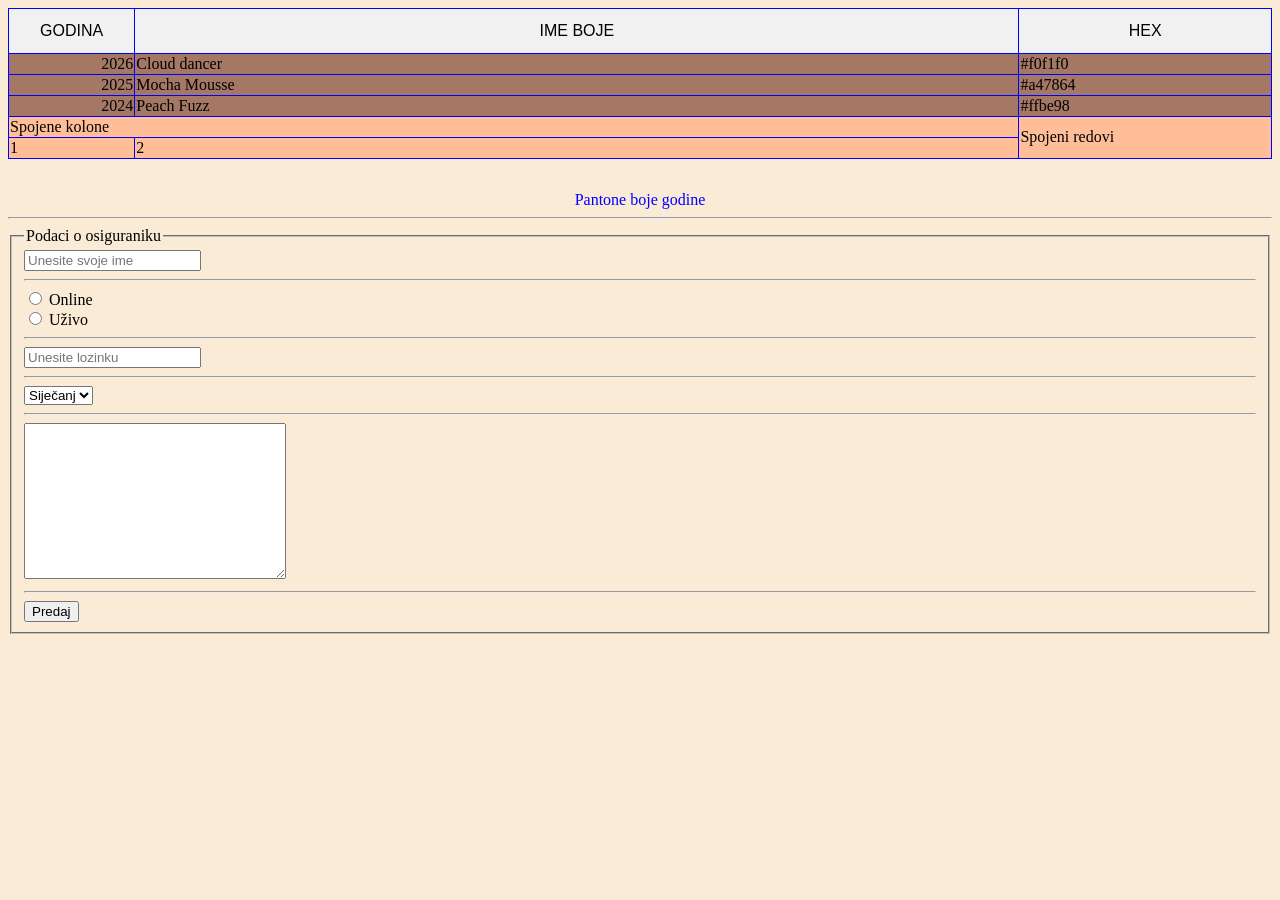
<file: 02_HTML_CSS/vjezba04/index.html>
<!DOCTYPE html>
<html lang="en">
<head>
    <meta charset="UTF-8">
    <meta name="viewport" content="width=device-width, initial-scale=1.0">
    <title>Document</title>
   <link rel="stylesheet" href="style.css"> 
</head>
<body>
    
<table>
    <caption>Pantone boje godine</caption>
    <colgroup>
        <col style="width: 10%;">
        <col style="width: 70%;">
        <col style="width: 20%;">
    </colgroup>
    <thead>
        <tr>
            <th>Godina</th>
            <th>Ime boje</th>
            <th>HEX</th>
        </tr>
    </thead>
    <tbody>
        <tr>
            <td>2026</td>
            <td>Cloud dancer</td>
            <td>#f0f1f0</td>
        </tr>
        <tr>
            <td>2025</td>
            <td>Mocha Mousse</td>
            <td>#a47864</td>
        </tr>
        <tr>
            <td>2024</td>
            <td>Peach Fuzz</td>
            <td>#ffbe98</td>
        </tr>
    </tbody>
    <tfoot>
        <tr>
            <td colspan="2">Spojene kolone</td>
            <td rowspan="2">Spojeni redovi</td>
        </tr>
        <tr>
            <td>1</td>
            <td>2</td>
        </tr>
    </tfoot>
</table>

<hr>

<form action="https://origo.hr" method="get">
    <fieldset>
        <legend>Podaci o osiguraniku</legend>

        <input type="text" name="ime" id="ime" placeholder="Unesite svoje ime">

        <hr>

        <input type="radio" name="nacin" id="online" value="online">
        <label for="online">Online</label>

        <br>

        <input type="radio" name="nacin" id="neposredno" value="neposredno">
        <label for="neposredno">Uživo</label>

        <hr>

        <input type="password" name="lozinka" id="lozinka" placeholder="Unesite lozinku">

        <hr>

        <select name="mjesec" id="mjesec">
            <option value="1">Siječanj</option>
            <option value="2">Veljača</option>
        </select>

        <hr>

        <textarea name="poruka" id="poruka" cols="30" rows="10"></textarea>

        <hr>

        <button>Predaj</button>







    </fieldset>
</form>

</body>
</html>
</file>
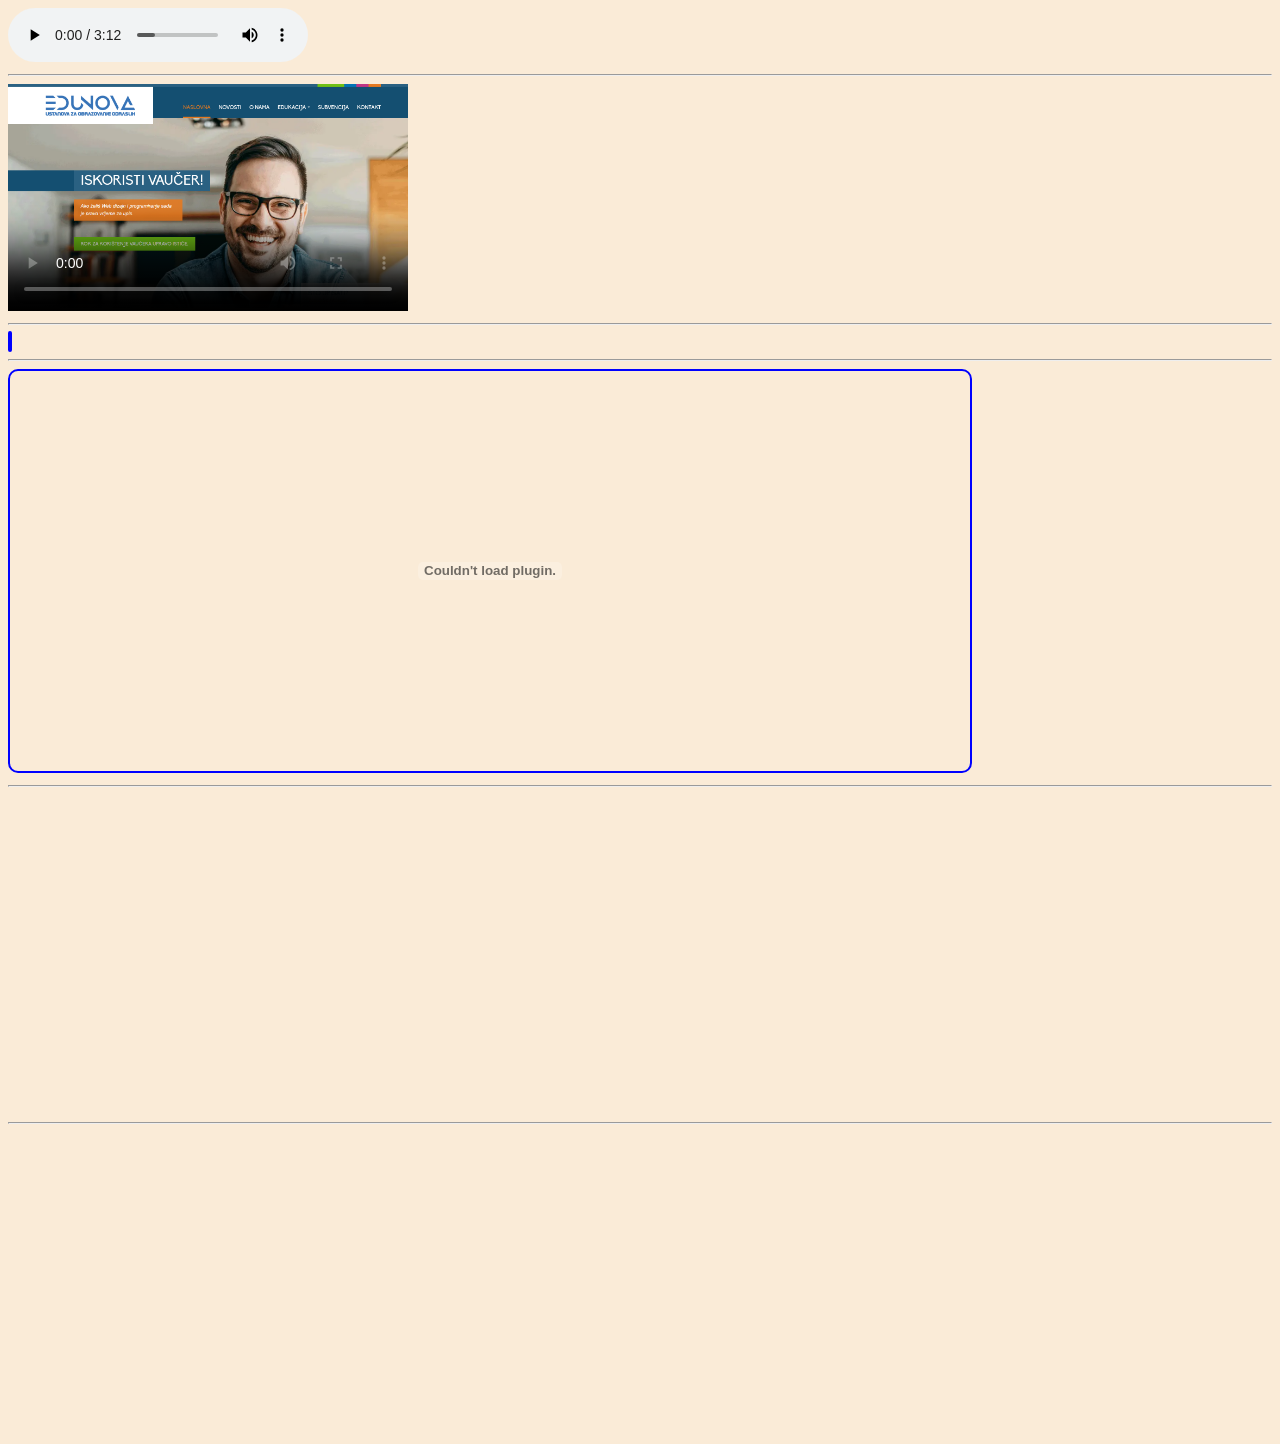
<file: 02_HTML_CSS/vjezba05/index.html>
<!DOCTYPE html>
<html> 
    <head>
        <meta charset="UTF-8">
        <meta name="viewport" content="width=device-width">
        <title>Multimedija</title>
        <link rel="stylesheet" href="style.css">
        <style>
            object{
                border: 2px solid blue;
                border-radius: 10px;
                min-width: 960px;
                min-height: 400px;
            }
            .karta{
                width: 100%;
                max-height: 300px;
            }

        </style>
 </head>
<body>

    <audio controls src="pjesma.mp3"></audio>

    <hr>

    <video poster="poster.png" controls src="video.mp4" id="edunova">
        Vaš preglednik ne podržava reprodukciju ovog sadržaja
    </video>
  
    <hr>

    <object data="https://edunova.hr" type="text/html"></object>

    <hr>

    <object data="dokument.pdf" type="application/pdf"></object>

    <hr>

    <iframe width="560" height="315" src="https://www.youtube.com/embed/OiSasDq3dr0?si=gfOtm9Ur5_UpCtLg" title="YouTube video player" frameborder="0" allow="accelerometer; autoplay; clipboard-write; encrypted-media; gyroscope; picture-in-picture; web-share" referrerpolicy="strict-origin-when-cross-origin" allowfullscreen></iframe>

    <hr>

    <iframe class="karta" src="https://www.google.com/maps/embed?pb=!1m14!1m12!1m3!1d2780.735051070653!2d15.942853774243003!3d45.816564353854346!2m3!1f0!2f0!3f0!3m2!1i1024!2i768!4f13.1!5e0!3m2!1shr!2shr!4v1782412366991!5m2!1shr!2shr" width="600" height="450" style="border:0;" allowfullscreen="" loading="lazy" referrerpolicy="strict-origin-when-cross-origin"></iframe>
    

</body>
</html>
</file>
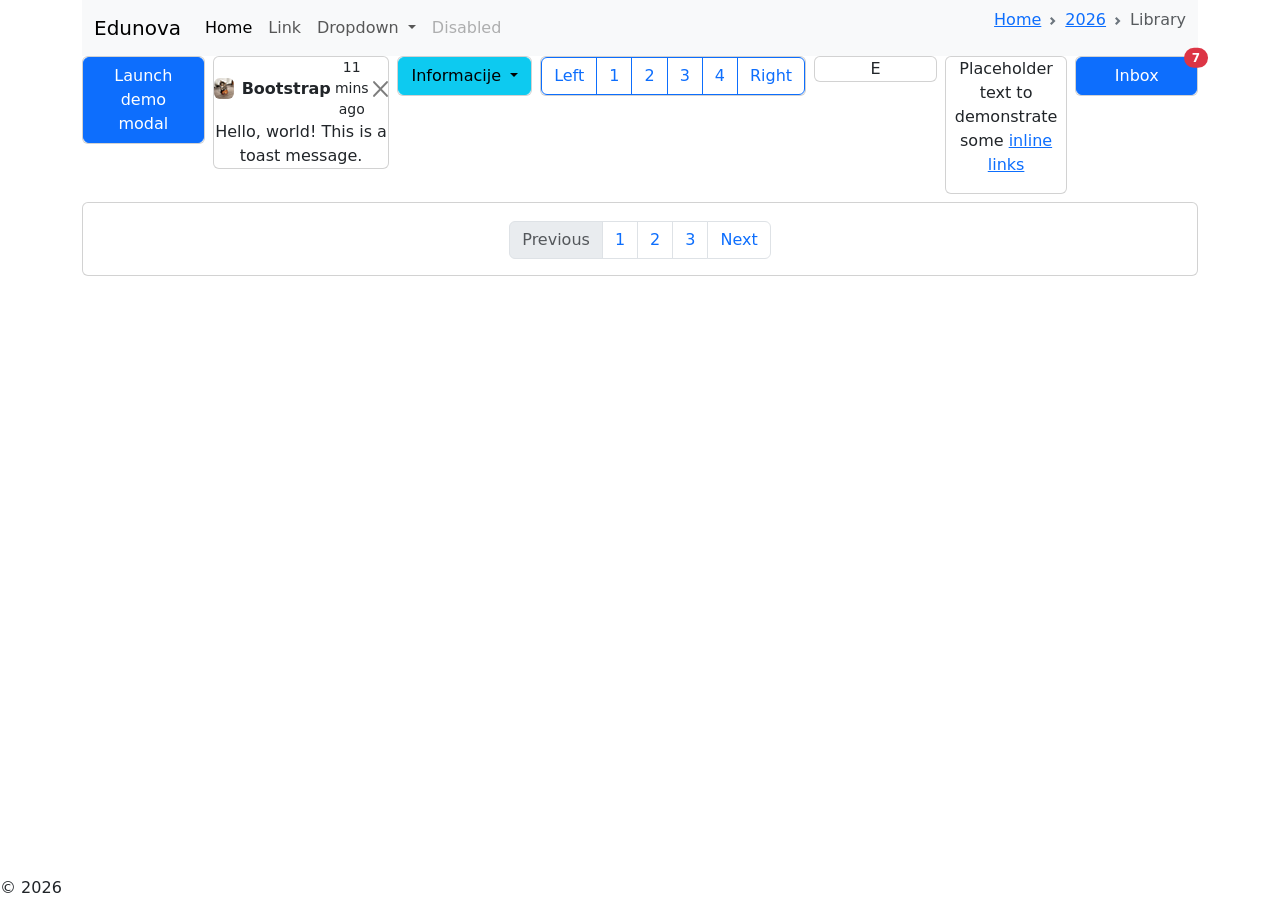
<file: 02_HTML_CSS/vjezba10/index.html>
<!DOCTYPE html>
<html lang="en">

<head>
    <meta charset="UTF-8">
    <meta name="viewport" content="width=device-width, initial-scale=1.0">
    <title>Bootstrap RWD</title>
    <link rel="stylesheet" href="css/bootstrap.min.css">
</head>

<body>

    <div class="container">
        <!-- Počinje izbornik  -->

        <nav class="navbar navbar-expand-lg bg-body-tertiary">
            <div class="container-fluid">
                <a class="navbar-brand" href="#">Edunova</a>
                <button class="navbar-toggler" type="button" data-bs-toggle="collapse"
                    data-bs-target="#navbarSupportedContent" aria-controls="navbarSupportedContent"
                    aria-expanded="false" aria-label="Toggle navigation">
                    <span class="navbar-toggler-icon"></span>
                </button>
                <div class="collapse navbar-collapse" id="navbarSupportedContent">
                    <ul class="navbar-nav me-auto mb-2 mb-lg-0">
                        <li class="nav-item">
                            <a class="nav-link active" aria-current="page" href="#">Home</a>
                        </li>
                        <li class="nav-item">
                            <a class="nav-link" href="#">Link</a>
                        </li>
                        <li class="nav-item dropdown">
                            <a class="nav-link dropdown-toggle" href="#" role="button" data-bs-toggle="dropdown"
                                aria-expanded="false">
                                Dropdown
                            </a>
                            <ul class="dropdown-menu">
                                <li><a class="dropdown-item" href="#">Action</a></li>
                                <li><a class="dropdown-item" href="#">Another action</a></li>
                                <li>
                                    <hr class="dropdown-divider">
                                </li>
                                <li><a class="dropdown-item" href="#">Something else here</a></li>
                            </ul>
                        </li>
                        <li class="nav-item">
                            <a class="nav-link disabled" aria-disabled="true">Disabled</a>
                        </li>
                    </ul>
                </div>
                <!-- Počinje informacijska arhitektura -->

                <nav style="--bs-breadcrumb-divider: url(&#34;data:image/svg+xml,%3Csvg xmlns='http://www.w3.org/2000/svg' width='8' height='8'%3E%3Cpath d='M2.5 0L1 1.5 3.5 4 1 6.5 2.5 8l4-4-4-4z' fill='%236c757d'/%3E%3C/svg%3E&#34;);"
                    aria-label="breadcrumb">
                    <ol class="breadcrumb">
                        <li class="breadcrumb-item"><a href="#">Home</a></li>
                        <li class="breadcrumb-item"><a href="#">2026</a></li>
                        <li class="breadcrumb-item active" aria-current="page">Library</li>
                    </ol>
                </nav>

                <!-- Završava informacijska arhitektura -->
            </div>
        </nav>

        <!-- Završava izbornik  -->

        <!-- Počinje grid -->

        <div class="row g-2 text-center">
            <div class="col-12 col-sm-6 col-md-3 col-lg-5 col-xl">
                <div class="card">
                    <!-- Počinje modal  -->

                    <!-- Button trigger modal -->
                    <button type="button" class="btn btn-primary" data-bs-toggle="modal" data-bs-target="#exampleModal">
                        Launch demo modal
                    </button>

                    <!-- Modal -->
                    <div class="modal fade" id="exampleModal" tabindex="-1" aria-labelledby="exampleModalLabel"
                        aria-hidden="true">
                        <div class="modal-dialog">
                            <div class="modal-content">
                                <div class="modal-header">
                                    <h1 class="modal-title fs-5" id="exampleModalLabel">Modal title</h1>
                                    <button type="button" class="btn-close" data-bs-dismiss="modal"
                                        aria-label="Close"></button>
                                </div>
                                <div class="modal-body">
                                    <div class="spinner-grow" style="width: 3rem; height: 3rem;" role="status">
                                        <span class="visually-hidden">Loading...</span>
                                    </div>
                                </div>
                                <div class="modal-footer">
                                    <button type="button" class="btn btn-secondary"
                                        data-bs-dismiss="modal">Close</button>
                                </div>
                            </div>
                        </div>
                    </div>

                    <!-- Završava modal -->
                </div>
            </div>
            <div class="col-12 col-sm-6 col-md-3 col-lg-7 col-xl">
                <div class="card">
                    <!-- Počinje toast -->

                    <div style="width: 100%" ;="toast show" role="alert" aria-live="assertive" aria-atomic="true">
                        <div class="toast-header">
                            <img src="img/jako mala maca.png" class="rounded me-2" alt="Maca">
                            <strong class="me-auto">Bootstrap</strong>
                            <small>11 mins ago</small>
                            <button type="button" class="btn-close" data-bs-dismiss="toast" aria-label="Close"></button>
                        </div>
                        <div class="toast-body">
                            Hello, world! This is a toast message.
                        </div>
                    </div>

                    <!-- Završava toast -->
                </div>
            </div>
            <div class="col-12 col-sm-6 col-md-3 col-lg-5 col-xl">
                <div class="card">
                    <!-- Počinje dropdownbutton -->

                    <div class="btn-group">
                        <button type="button" class="btn btn-info dropdown-toggle" data-bs-toggle="dropdown"
                            aria-expanded="false">
                            Informacije
                        </button>
                        <ul class="dropdown-menu">
                            <li><a class="dropdown-item" href="#">Action</a></li>
                            <li><a class="dropdown-item" href="#">Another action</a></li>
                            <li><a class="dropdown-item" href="#">Something else here</a></li>
                            <li>
                                <hr class="dropdown-divider">
                            </li>
                            <li><a class="dropdown-item" href="#">Separated link</a></li>
                        </ul>
                    </div>

                    <!-- Završava ddbutton -->
                </div>
            </div>
            <div class="col-12 col-sm-6 col-md-3 col-lg-7 col-xl">
                <div class="card">
                    <!-- Počinje button group-->

                    <div class="btn-group" role="group" aria-label="Basic outlined example">
                        <button type="button" class="btn btn-outline-primary">Left</button>
                        <button type="button" class="btn btn-outline-primary">1</button>
                        <button type="button" class="btn btn-outline-primary">2</button>
                        <button type="button" class="btn btn-outline-primary">3</button>
                        <button type="button" class="btn btn-outline-primary">4</button>
                        <button type="button" class="btn btn-outline-primary">Right</button>
                    </div>

                    <!-- Završava button group -->
                </div>
            </div>
            <div class="col-12 col-sm-6 col-md-3 col-lg-12 col-xl">
                <div class="card">
                    <!-- Počinje accordion -->

                    <div class="d-lg-none d-xl-block">
                        E
                    </div>

                    <div class="accordion d-none d-lg-block d-xl-none" id="accordionExample">
                        <div class="accordion-item">
                            <h2 class="accordion-header">
                                <button class="accordion-button" type="button" data-bs-toggle="collapse"
                                    data-bs-target="#collapseOne" aria-expanded="true" aria-controls="collapseOne">
                                    Accordion Item #1
                                </button>
                            </h2>
                            <div id="collapseOne" class="accordion-collapse collapse show"
                                data-bs-parent="#accordionExample">
                                <div class="accordion-body">
                                    <strong>This is the first item’s accordion body.</strong> It is shown by default,
                                    until the collapse plugin adds the appropriate classes that we use to style each
                                    element. These classes control the overall appearance, as well as the showing and
                                    hiding via CSS transitions. You can modify any of this with custom CSS or overriding
                                    our default variables. It’s also worth noting that just about any HTML can go within
                                    the <code>.accordion-body</code>, though the transition does limit overflow.
                                </div>
                            </div>
                        </div>
                        <div class="accordion-item">
                            <h2 class="accordion-header">
                                <button class="accordion-button collapsed" type="button" data-bs-toggle="collapse"
                                    data-bs-target="#collapseTwo" aria-expanded="false" aria-controls="collapseTwo">
                                    Accordion Item #2
                                </button>
                            </h2>
                            <div id="collapseTwo" class="accordion-collapse collapse"
                                data-bs-parent="#accordionExample">
                                <div class="accordion-body">
                                    <strong>This is the second item’s accordion body.</strong> It is hidden by default,
                                    until the collapse plugin adds the appropriate classes that we use to style each
                                    element. These classes control the overall appearance, as well as the showing and
                                    hiding via CSS transitions. You can modify any of this with custom CSS or overriding
                                    our default variables. It’s also worth noting that just about any HTML can go within
                                    the <code>.accordion-body</code>, though the transition does limit overflow.
                                </div>
                            </div>
                        </div>
                        <div class="accordion-item">
                            <h2 class="accordion-header">
                                <button class="accordion-button collapsed" type="button" data-bs-toggle="collapse"
                                    data-bs-target="#collapseThree" aria-expanded="false" aria-controls="collapseThree">
                                    Accordion Item #3
                                </button>
                            </h2>
                            <div id="collapseThree" class="accordion-collapse collapse"
                                data-bs-parent="#accordionExample">
                                <div class="accordion-body">
                                    <strong>This is the third item’s accordion body.</strong> It is hidden by default,
                                    until the collapse plugin adds the appropriate classes that we use to style each
                                    element. These classes control the overall appearance, as well as the showing and
                                    hiding via CSS transitions. You can modify any of this with custom CSS or overriding
                                    our default variables. It’s also worth noting that just about any HTML can go within
                                    the <code>.accordion-body</code>, though the transition does limit overflow.
                                </div>
                            </div>
                        </div>
                    </div>

                    <!-- Završava accordion -->
                </div>
            </div>
            <div class="col-12 col-sm-6 col-md-3 col-lg-6 col-xl">
                <div class="card">
                    <!-- Počinje tooltip -->

                    <p class="muted">Placeholder text to demonstrate some <a href="#" data-bs-toggle="tooltip"
                            data-bs-title="Default tooltip">inline links</a> </p>

                    <!-- Završava tooltip -->
                </div>
            </div>
            <div class="col-12 col-sm-6 col-md-2 col-lg-6 col-xl">
                <div class="card">
                    <!-- Počinje badge -->

                    <button type="button" class="btn btn-primary position-relative">
                        Inbox
                        <span style="z-index: 1000;" class="position-absolute top-0 start-100 translate-middle badge rounded-pill bg-danger">
                           7
                            <span class="visually-hidden">unread messages</span>
                        </span>
                    </button>

                    <!-- Završava badge -->
                </div>
            </div>
            <div class="col-12 col-sm-6 col-md-4 col-lg-9 col-xl">
                <div class="card">
                    <!-- Počinje straničenje -->


                    <nav style="padding-top: 1.1rem;" aria-label="Page navigation example">
                        <ul class="pagination justify-content-center">
                            <li class="page-item disabled">
                                <a class="page-link">Previous</a>
                            </li>
                            <li class="page-item"><a class="page-link" href="#">1</a></li>
                            <li class="page-item"><a class="page-link" href="#">2</a></li>
                            <li class="page-item"><a class="page-link" href="#">3</a></li>
                            <li class="page-item">
                                <a class="page-link" href="#">Next</a>
                            </li>
                        </ul>
                    </nav>

                    <!-- Završava straničenje -->
                </div>
            </div>
        </div>

        <!-- Završava grid -->

        <!-- Početak podnožja -->

        <div class="fixed-bottom">
            &copy; 2026
        </div>

        <!-- Kraj podnožja -->

    </div>

    <script src="js/bootstrap.bundle.min.js"></script>
    <script>

        const tooltipTriggerList = document.querySelectorAll('[data-bs-toggle="tooltip"]')
        const tooltipList = [...tooltipTriggerList].map(tooltipTriggerEl => new bootstrap.Tooltip(tooltipTriggerEl))

    </script>
</body>

</html>
</file>
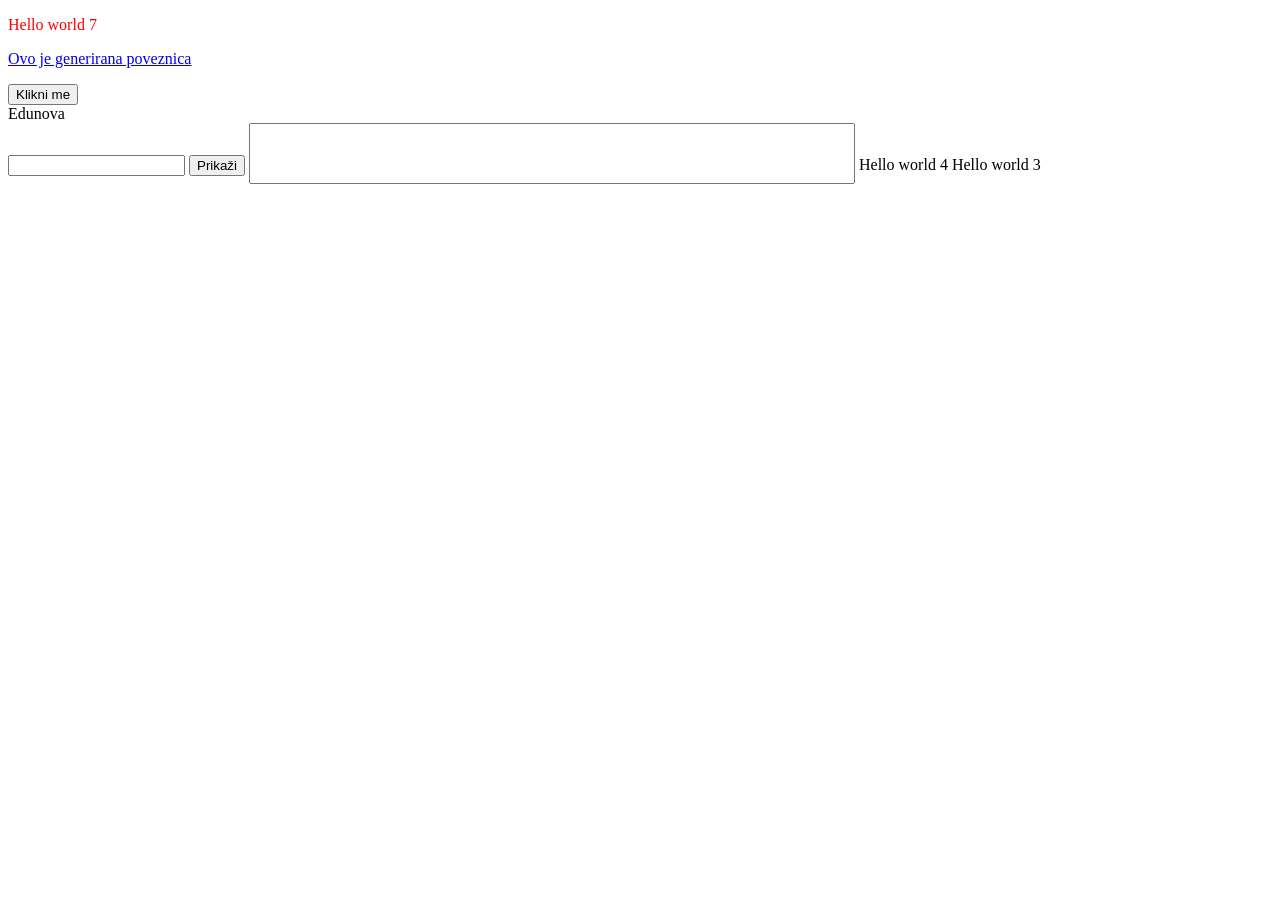
<file: 03_JS/vjezba01/index.html>
<!DOCTYPE html>
<html lang="en">
<head>
    <meta charset="UTF-8">
    <meta name="viewport" content="width=device-width, initial-scale=1.0">
    <title>JS Hello world</title>
</head>
<body>


    <p id="ispis">
        <!-- Ovdje nema nikakvog teksta -->
    </p>

    <!-- generiranje elemenata -->
    <p id="ge"></p>

        <Button onclick="alert('Hello world 8')">
            Klikni me
        </Button>

        <div
        onmouseover="this.style.backgroundColor='red'"
        onmouseleave="this.style.backgroundColor='white'"
        >
            Edunova
        </div>

        <input type="password" name="" id="lozinka">
        <button onclick="document.getElementById('lozinka').type='text'">Prikaži</button>


        <input type="text" name="" id=""
            style="font-size: 3rem;"
            onkeyup="this.value=this.value.toUpperCase()"
        >


    <noscript>
        Vaš preglednik ne podržava javascript
    </noscript>


        <!-- Ovdje možemo pisati JS u HTML-u -->
    <Script>

        document.write('Hello world 4')

        console.log('Hello world 5')

        // console.logiraj('Hello world 6')

        // console.log'Hello')

        console.table({ime:'Pero',prezime:'Perić'})

    </Script>

    <!-- Učitanje vanjske JS datoteke -->
    <script src="skripta.js"></script>
    
</body>
</html>
</file>
<file: 02_HTML_CSS/vjezba04/style.css>
body{
    background-color: antiquewhite;
}

table,td,th{
    border: 1px solid blue;
    border-collapse: collapse;
}

table{
    width: 100%;
}

th{
    background-color: #f0f1f0;
    font-weight: normal;
    text-transform: uppercase;
    font-family: sans-serif;
    padding: 0.8rem;
}

tbody tr{
    background-color: #a47864;
}

tfoot tr{
    background-color: #ffbe98;
}

tbody tr:hover{
    background-color: aqua;
}

tbody tr :first-child{
    text-align: right
}

caption{
    caption-side: bottom;
    color: blue;
    padding-top: 2rem;
}
</file>
<file: 02_HTML_CSS/vjezba05/style.css>
body{
    background-color: antiquewhite;
}

video#edunova{
    max-width: 400px;
}
</file>
